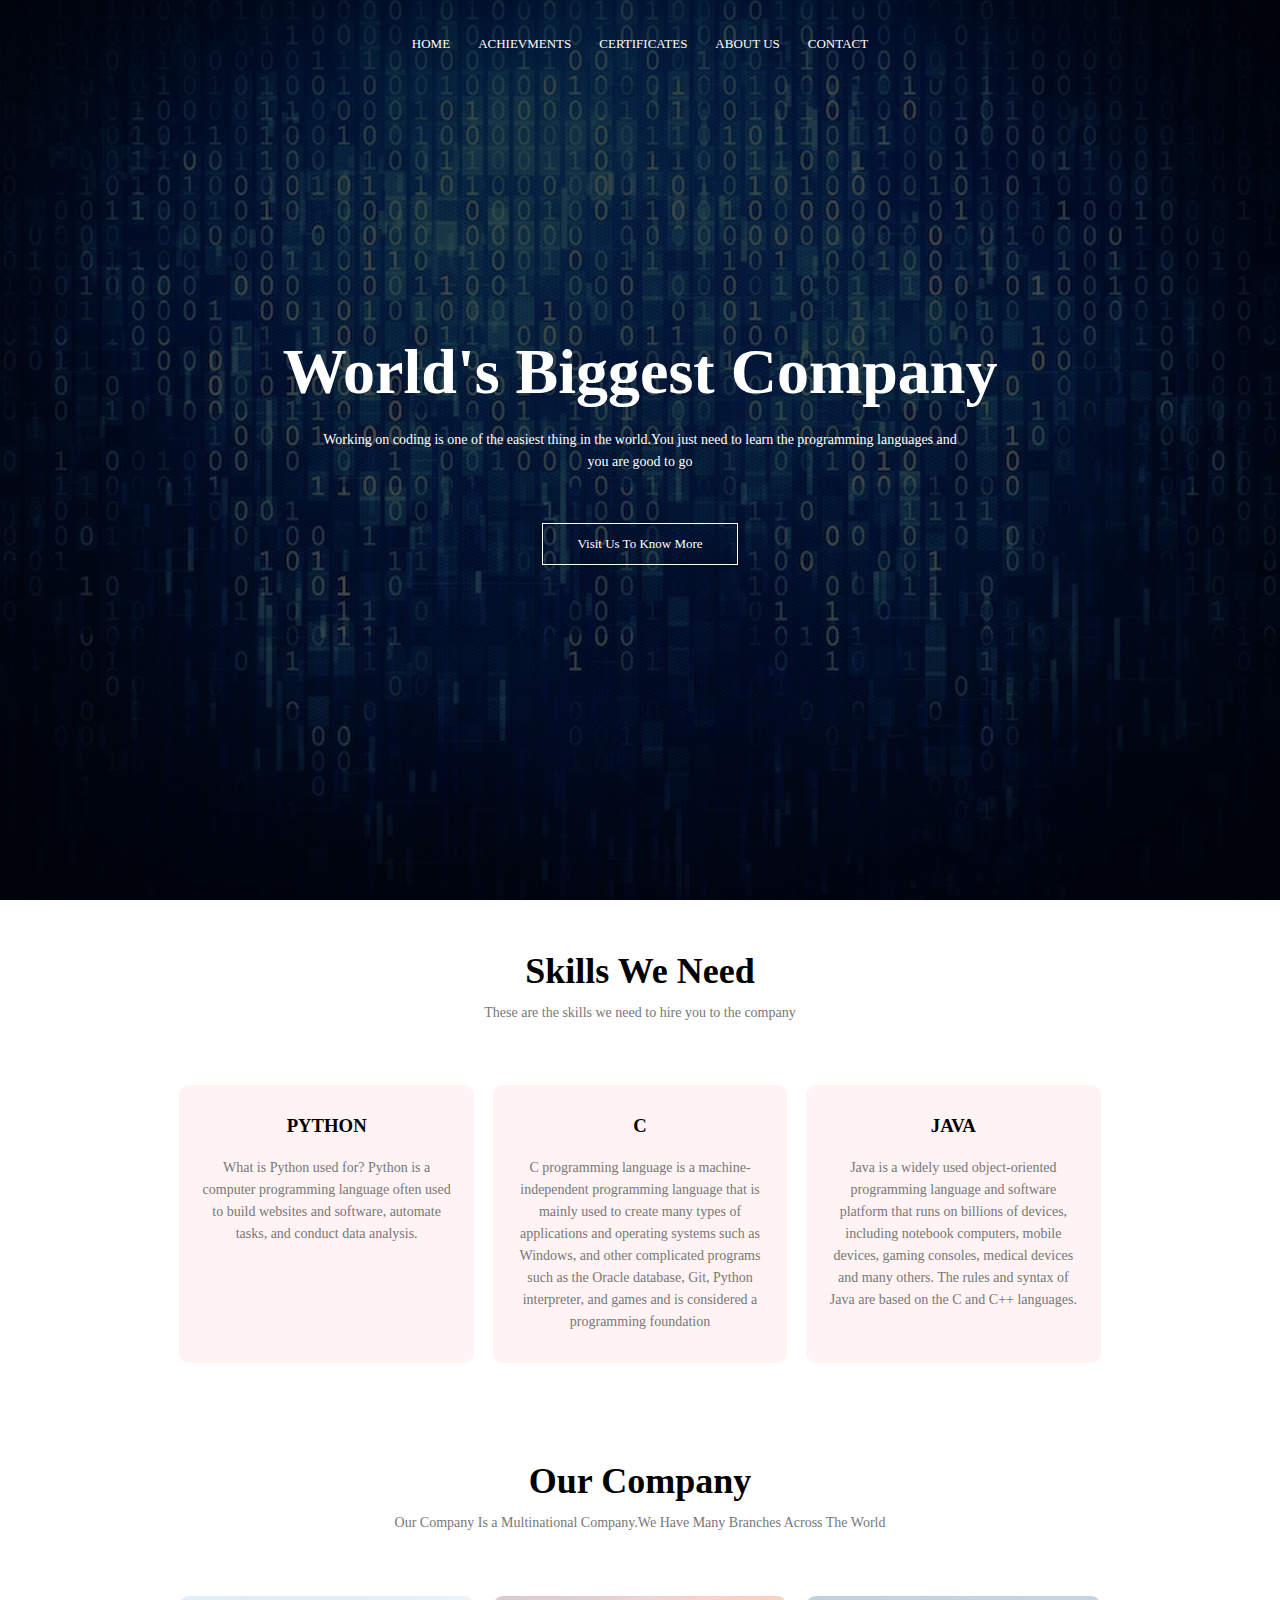
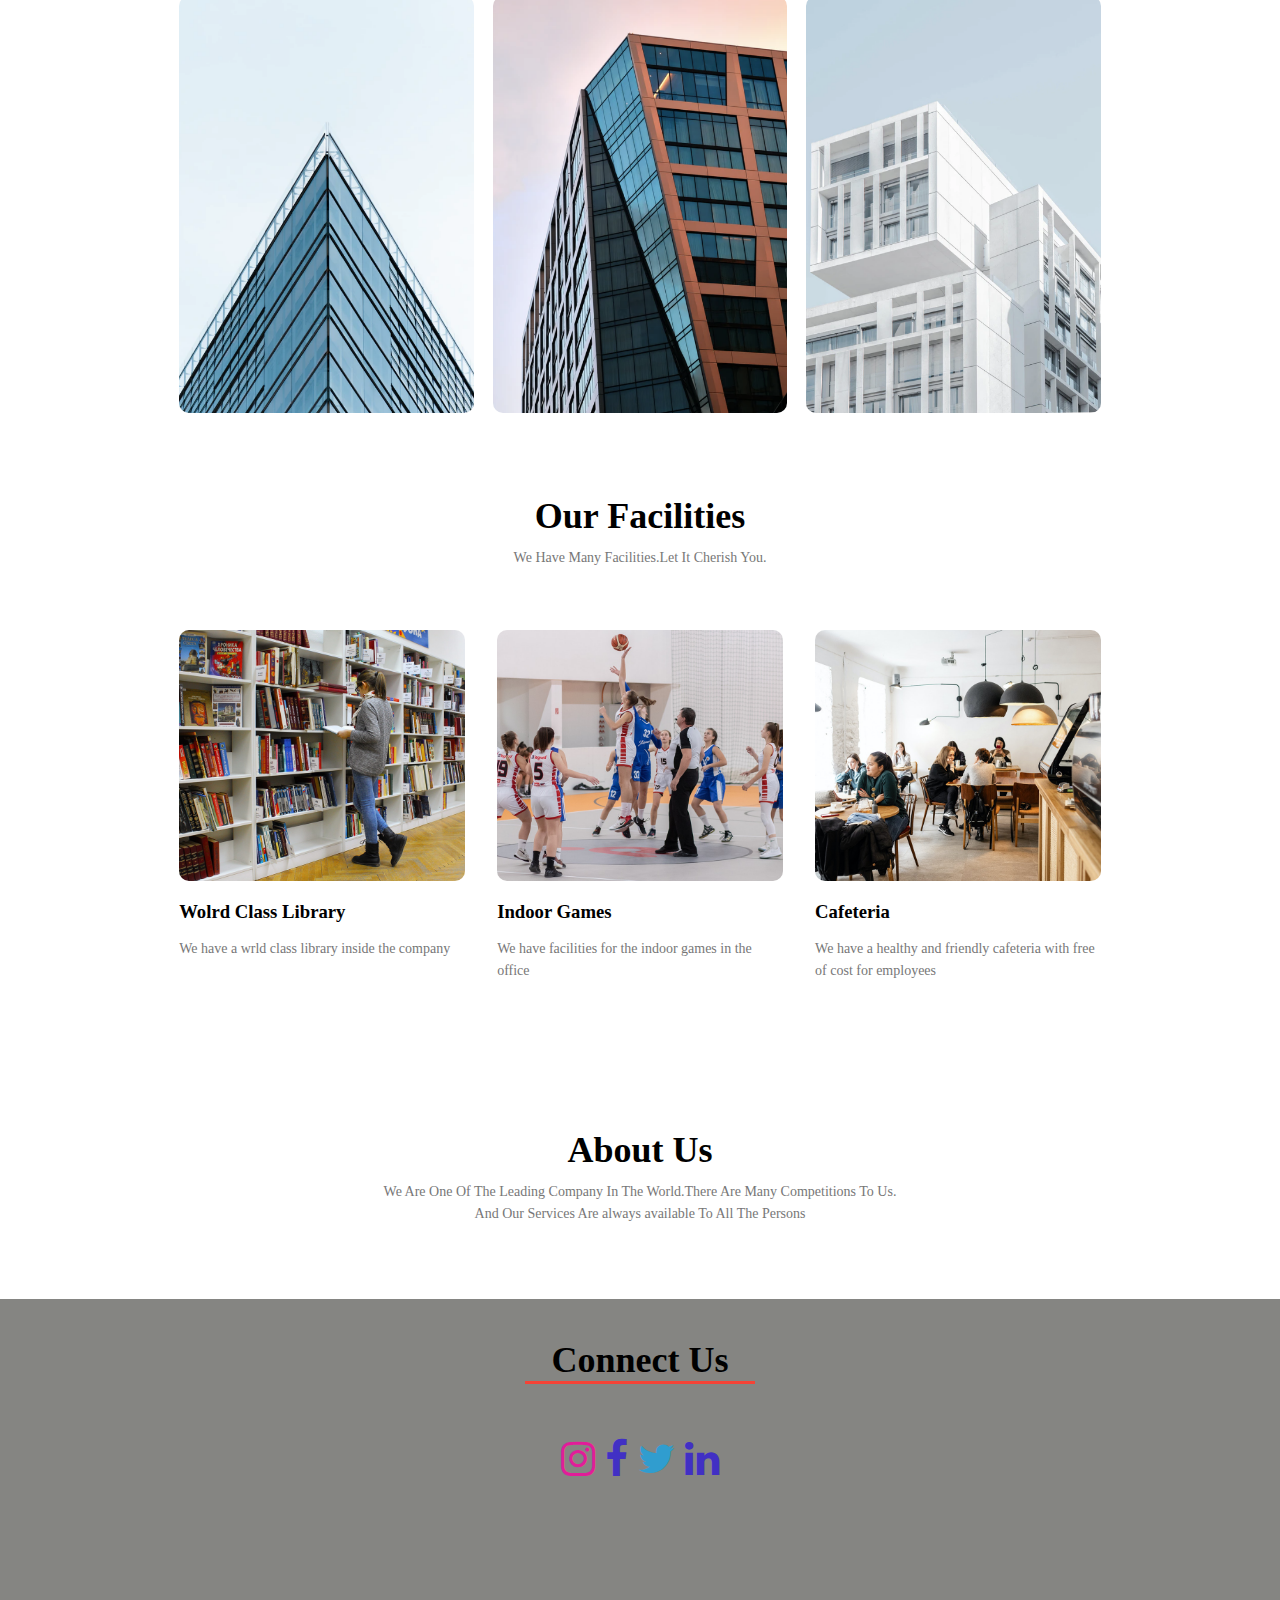
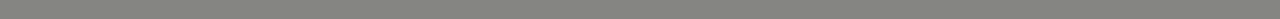
<file: index.html>
<!DOCTYPE html>
<html lang="en">
<head>
    <meta charset="UTF-8">
    <meta http-equiv="X-UA-Compatible" content="IE=edge">
    <meta name="viewport" content="width=device-width, initial-scale=1.0">
    <title>CodeIN</title>
    <link rel="stylesheet" href="c.css">
    
    <link rel="stylesheet" href="https://maxcdn.bootstrapcdn.com/font-awesome/4.7.0/css/font-awesome.min.css">
</head>
<body>
    <!-------------Header------------->
    <section class="header">
        <nav>
            <div class="nav" id="navlinks">
                <i class="fa fa-close" onclick="hidemenu()"></i>
                
                <ul>
                    <li><a href="">HOME</a></li>
                    <li><a href="">ACHIEVMENTS</a></li>
                    <li><a href="">CERTIFICATES</a></li>
                    <li><a href="">ABOUT US</a></li>
                    <li><a href="">CONTACT</a></li>
                </ul>  
            </div> 
            <i class="fa fa-bars" onclick="showmenu()"></i>
        </nav>
        <div class="textbox">
            <h1>World's Biggest Company</h1>
            <p>Working on coding is one of the easiest thing in the world.You just need to learn the programming languages and <br>you are good to go</p>
            <a href="" class="btn">Visit Us To Know More</a>
        </div>
    </section>
    
    <!------------Skills---------------->
    <section class="content">
        <h1>Skills We Need</h1>
        <p>These are the skills we need to hire you to the company</p>
        <div class="row">
            <div class="column">
                <h3>PYTHON</h3>
                <p>What is Python used for?
                    Python is a computer programming language often used to build websites and software, automate tasks, and conduct data analysis.</p>
            </div>
            <div class="column">
                <h3>C</h3>
                <p>C programming language is a machine-independent programming language that is mainly used to create many types of applications and operating systems such as Windows, and other complicated programs such as the Oracle database, Git, Python interpreter, and games and is considered a programming foundation</p>
            </div>
            <div class="column">
                <h3>JAVA</h3>
                <p>Java is a widely used object-oriented programming language and software platform that runs on billions of devices, including notebook computers, mobile devices, gaming consoles, medical devices and many others. The rules and syntax of Java are based on the C and C++ languages.</p>
            </div>
        </div>
    </section>
    <!------------Company---------------->
    <section class="company">
        <h1>Our Company</h1>
        <p>Our Company Is a Multinational Company.We Have Many Branches Across The World</p>
        <div class="row">
            <div class="company-col">
                <img src="images/london.png">
                <div class="layer">
                    <h3>LONDON</h3>
                </div>
            </div>
            <div class="company-col">
                <img src="images/newyork.png">
                <div class="layer">
                    <h3>NEWYORK</h3>
                </div>
            </div>
            <div class="company-col">
                <img src="images/washington.png">
                <div class="layer">
                    <h3>AMERICA</h3>
                </div>
            </div>
        </div>
    </section>
    <!------------Facilities------------->
    <section class="facility">
        <h1>Our Facilities</h1>
        <p>We Have Many Facilities.Let It Cherish You.</p>
        <div class="row">
            <div class="fac-col">
                <img src="images/library.png">
                <h3>Wolrd Class Library</h3>
                <p>We have a wrld class library inside the company</p>
            </div>
            <div class="fac-col">
                <img src="images/basketball.png">
                <h3>Indoor Games</h3>
                <p>We have facilities for the indoor games in the office</p>
            </div>
            <div class="fac-col">
                <img src="images/cafeteria.png">
                <h3>Cafeteria</h3>
                <p>We have a healthy and friendly cafeteria with free of cost for employees</p>
            </div>
        </div>
    </section>
    <!------------About------------------>
    <section class="about">
        <h1>About Us</h1>
        <p>We Are One Of The Leading Company In The World.There Are Many Competitions To Us.<br>And Our Services Are always available To All The Persons</p>
    </section>
    <!-------------Connect--------------->
    <section class="connect">
        <h1>Connect Us</h1>
        <div class="row">
            <div class="icon-col">
                <a href=""><i class="fa fa-instagram"></i></a>
                <a href=""><i class="fa fa-facebook"></i></a>
                <a href=""><i class="fa fa-twitter"></i></a>
                <a href=""><i class="fa fa-linkedin"></i></a>
            </div>
        </div>
    </section>

    <!------------Javascript------------->

    <script>
        var nav=document.getElementById("navlinks");
        function showmenu(){
            nav.style.right="0px";
        }
        function hidemenu(){
            nav.style.right="-200px";
        }

    </script>
</body>
</html>
</file>
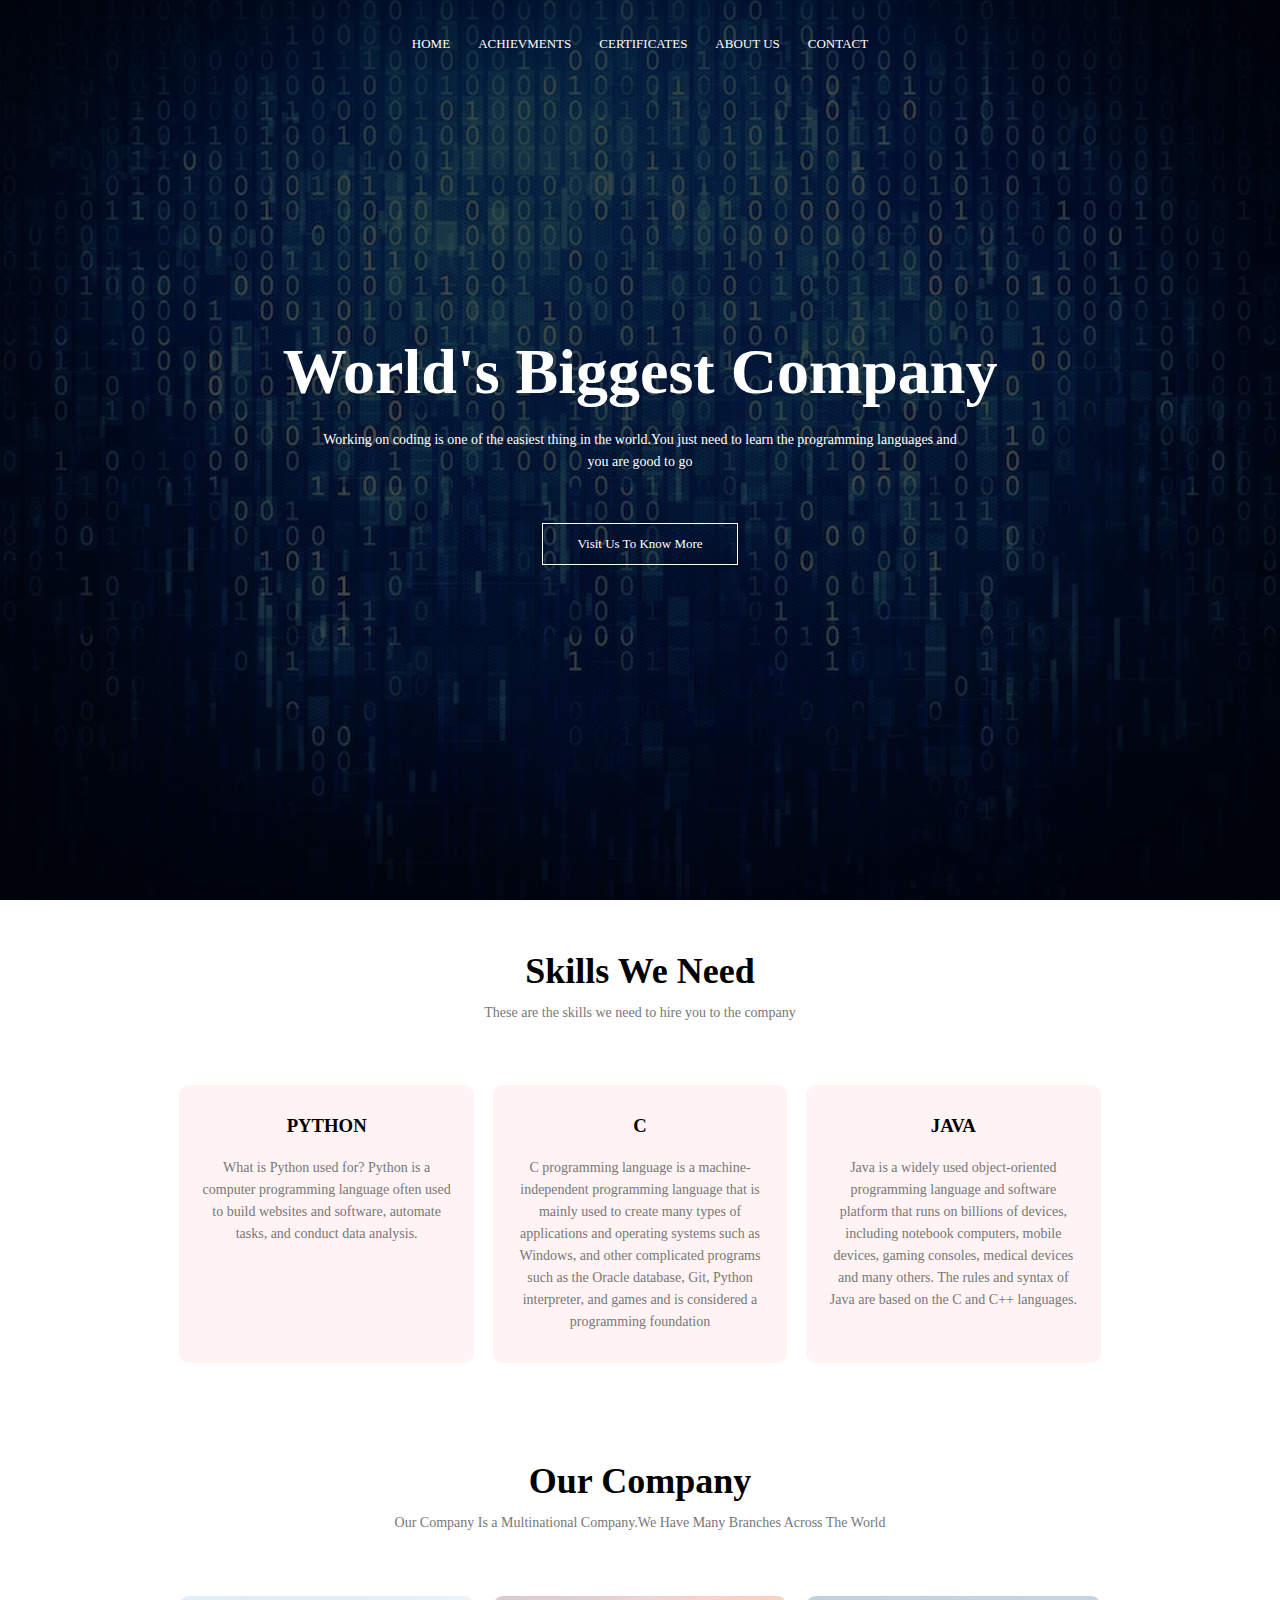
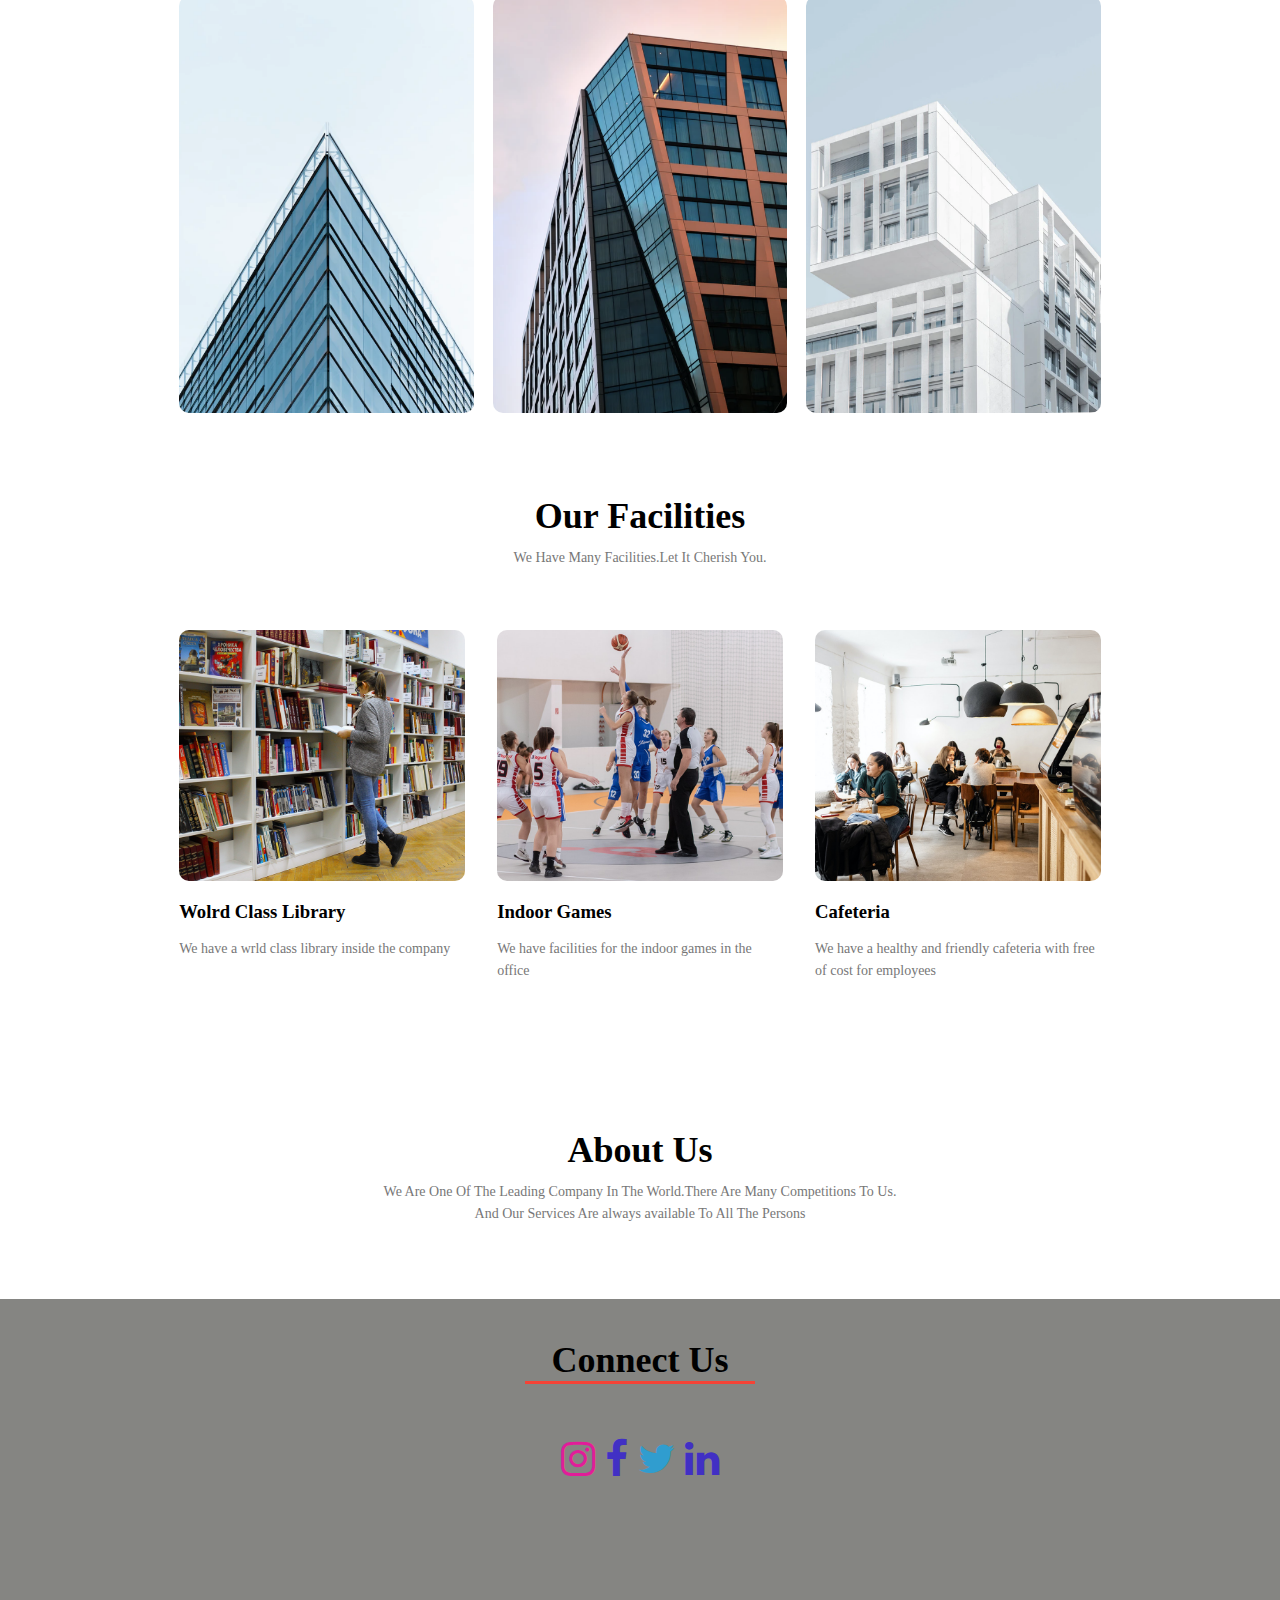
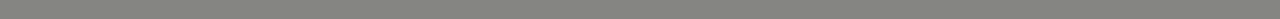
<file: cod.html>
<!DOCTYPE html>
<html lang="en">
<head>
    <meta charset="UTF-8">
    <meta http-equiv="X-UA-Compatible" content="IE=edge">
    <meta name="viewport" content="width=device-width, initial-scale=1.0">
    <title>CodeIN</title>
    <link rel="stylesheet" href="c.css">
    
    <link rel="stylesheet" href="https://maxcdn.bootstrapcdn.com/font-awesome/4.7.0/css/font-awesome.min.css">
</head>
<body>
    <!-------------Header------------->
    <section class="header">
        <nav>
            <div class="nav" id="navlinks">
                <i class="fa fa-close" onclick="hidemenu()"></i>
                
                <ul>
                    <li><a href="">HOME</a></li>
                    <li><a href="">ACHIEVMENTS</a></li>
                    <li><a href="">CERTIFICATES</a></li>
                    <li><a href="">ABOUT US</a></li>
                    <li><a href="">CONTACT</a></li>
                </ul>  
            </div> 
            <i class="fa fa-bars" onclick="showmenu()"></i>
        </nav>
        <div class="textbox">
            <h1>World's Biggest Company</h1>
            <p>Working on coding is one of the easiest thing in the world.You just need to learn the programming languages and <br>you are good to go</p>
            <a href="" class="btn">Visit Us To Know More</a>
        </div>
    </section>
    
    <!------------Skills---------------->
    <section class="content">
        <h1>Skills We Need</h1>
        <p>These are the skills we need to hire you to the company</p>
        <div class="row">
            <div class="column">
                <h3>PYTHON</h3>
                <p>What is Python used for?
                    Python is a computer programming language often used to build websites and software, automate tasks, and conduct data analysis.</p>
            </div>
            <div class="column">
                <h3>C</h3>
                <p>C programming language is a machine-independent programming language that is mainly used to create many types of applications and operating systems such as Windows, and other complicated programs such as the Oracle database, Git, Python interpreter, and games and is considered a programming foundation</p>
            </div>
            <div class="column">
                <h3>JAVA</h3>
                <p>Java is a widely used object-oriented programming language and software platform that runs on billions of devices, including notebook computers, mobile devices, gaming consoles, medical devices and many others. The rules and syntax of Java are based on the C and C++ languages.</p>
            </div>
        </div>
    </section>
    <!------------Company---------------->
    <section class="company">
        <h1>Our Company</h1>
        <p>Our Company Is a Multinational Company.We Have Many Branches Across The World</p>
        <div class="row">
            <div class="company-col">
                <img src="images/london.png">
                <div class="layer">
                    <h3>LONDON</h3>
                </div>
            </div>
            <div class="company-col">
                <img src="images/newyork.png">
                <div class="layer">
                    <h3>NEWYORK</h3>
                </div>
            </div>
            <div class="company-col">
                <img src="images/washington.png">
                <div class="layer">
                    <h3>AMERICA</h3>
                </div>
            </div>
        </div>
    </section>
    <!------------Facilities------------->
    <section class="facility">
        <h1>Our Facilities</h1>
        <p>We Have Many Facilities.Let It Cherish You.</p>
        <div class="row">
            <div class="fac-col">
                <img src="images/library.png">
                <h3>Wolrd Class Library</h3>
                <p>We have a wrld class library inside the company</p>
            </div>
            <div class="fac-col">
                <img src="images/basketball.png">
                <h3>Indoor Games</h3>
                <p>We have facilities for the indoor games in the office</p>
            </div>
            <div class="fac-col">
                <img src="images/cafeteria.png">
                <h3>Cafeteria</h3>
                <p>We have a healthy and friendly cafeteria with free of cost for employees</p>
            </div>
        </div>
    </section>
    <!------------About------------------>
    <section class="about">
        <h1>About Us</h1>
        <p>We Are One Of The Leading Company In The World.There Are Many Competitions To Us.<br>And Our Services Are always available To All The Persons</p>
    </section>
    <!-------------Connect--------------->
    <section class="connect">
        <h1>Connect Us</h1>
        <div class="row">
            <div class="icon-col">
                <a href=""><i class="fa fa-instagram"></i></a>
                <a href=""><i class="fa fa-facebook"></i></a>
                <a href=""><i class="fa fa-twitter"></i></a>
                <a href=""><i class="fa fa-linkedin"></i></a>
            </div>
        </div>
    </section>

    <!------------Javascript------------->

    <script>
        var nav=document.getElementById("navlinks");
        function showmenu(){
            nav.style.right="0px";
        }
        function hidemenu(){
            nav.style.right="-200px";
        }

    </script>
</body>
</html>
</file>
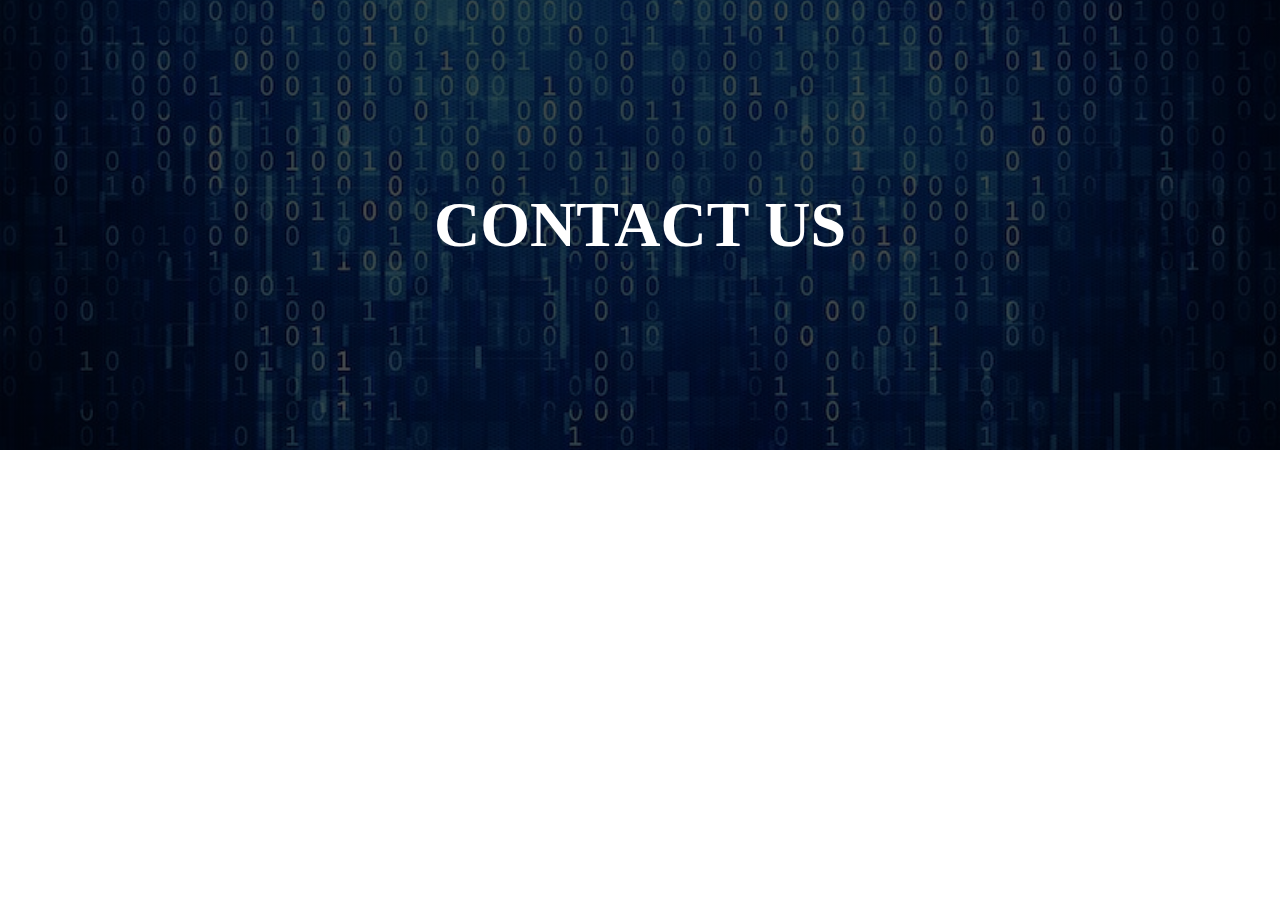
<file: contact.html>
<!DOCTYPE html>
<html lang="en">
<head>
    <meta charset="UTF-8">
    <meta http-equiv="X-UA-Compatible" content="IE=edge">
    <meta name="viewport" content="width=device-width, initial-scale=1.0">
    <link rel="stylesheet" href="c.css">
    <title>Contact</title>
</head>
<body>
    <!--------------Header------------->
    <section class="head">
        <div class="textbox">
            <h1>CONTACT US</h1>
        </div>
    </section>
</body>
</html>
</file>
<file: c.css>
*{
    margin: 0;
    padding: 0;
}
.header{
    min-height: 100vh;
    width: 100%;
    background-image: linear-gradient(rgba(0, 0, 0, 0.7),rgba(0, 0, 0, 0.7)),url(images/bg.jpg);
    background-position: center;
    background-size: cover;
    position: relative;
}   
nav{
    display: flex;
    padding: 2% 6%;
    justify-content: space-between;
    align-items: center;
}
.nav{
    flex: 1;
    text-align:center;
}
.nav ul li{ 
    list-style: none;
    display: inline-block;
    padding: 8px 12px;
    position: relative;
}
.nav ul li a{
    color: #fff;
    text-decoration: none;
    font-size: 13px;
}
.nav ul li::after{
    content: '';
    position: absolute;
    width: 0;
    left: 0;
    height: 5%;
    background: #f44336;
    display: block;
    margin: auto;
    transition: 0.5s;
   
}
.nav ul li:hover::after{
    width: 100%;
}
.textbox{
    width: 90%;
    color: #fff;
    position: absolute;
    top: 50%;
    left: 50%;
    transform: translate(-50%,-50%);
    text-align: center;
}
.textbox h1{
    font-size: 64px;
}
.textbox p{
    margin: 10px 0 40px;
    font: 14px;
    color: #fff;
}
.btn{
    display: inline-block;
    text-decoration: none;
    color: #fff;
    border: 1px solid #fff;
    padding: 12px 34px;
    font-size: 13px;
    background: transparent;
    position: relative;
    cursor: pointer;
}
.btn:hover{
    border: 1px solid #f44336;
    background: #f44336;
    transition: 1s;
}
nav .fa{
    display: none;
}
.content{
    width:80%;
    margin: auto;
    text-align: center;
    padding-top: 50px;
}
h1{
    font-size: 36px;
    font-weight: 600;
}
p{
    color: #777;
    font-size: 14px;
    font-weight: 300;
    line-height: 22px;
    padding: 10px;
}
.row{
    margin: 5%;
    display: flex;
    justify-content:space-between;
}
.column{
    flex-basis: 32%;
    background: #fff3f3;
    border-radius: 10px;
    margin-bottom: 5%;
    padding: 20px 12px;
    box-sizing: border-box;
    transition: 0.5s;
}
h3{
    text-align: center;
    font-weight: 600;
    margin: 10px 0;
}
.column:hover{
    box-shadow: 0 0 20px 0px rgba(0, 0, 0, 0.2);
}
.company{
    width:80%;
    margin: auto;
    text-align: center;
}
.company-col{
    flex-basis: 32%;
    border-radius: 10px;
    margin-bottom: 30px;
    position: relative;
    overflow: hidden;
}
.company-col img{
    width: 100%;
    display: block;
}
.layer{
    background:transparent;
    height: 100%;
    width: 100%;
    position: absolute;
    top: 0;
    left: 0;
    transition: 0.5s;
}
.layer:hover{
    background:  rgba(97, 101, 102, 0.7);
}
.layer h3{
    width: 100%;
    font-weight: 500;
    color: #fff;
    font-size: 26px;
    bottom: 0;
    left: 50%;
    transform: translateX(-50%);
    position: absolute;
    opacity: 0;
    transition: 0.5s;
}
.layer:hover h3{
    bottom: 49%;
    opacity:1;
}
.facility{
    width:80%;
    margin: auto;
    text-align: center;
}
.fac-col{
    flex-basis: 31%;
    border-radius: 10px;
    margin-bottom: 5%;
    text-align: left;
}
.fac-col img{
    width: 100%;
    border-radius: 10px;
}
.fac-col p{
    padding: 0;
}
.fac-col h3{
    margin-top: 16px;
    margin-bottom: 15px;
    text-align: left;
}
.about{
    width:80%;
    margin:auto;
    margin-bottom: 5%;
    text-align: center;
    padding-top: 50px;
}
.connect{
    min-height: 300px;
    width: 100%;
    margin: auto;
    padding-top: 20px;
    background:rgb(133, 133, 130);
    background-position: center;
    background-size: cover;
    position: relative;
    align-items: center;
}   
.connect h1{
    margin: auto;
    text-align: center;
    padding-top: 20px;
    position: relative;
}
.connect h1::after{
    content: '';
    position: absolute;
    display: block;
    width: 18%;
    left: 41%;
    height: 5%;
    background: #f44336;
    margin:auto;
}
.icon-col{
    position: absolute;
    top: 50%;
    left: 50%;
    transform: translate(-50%,-50%);
    text-align: center;
    font-size: 40px;
}
.icon-col .fa-instagram{
    color:rgb(225, 29, 153)
}
.icon-col .fa-facebook{
    color: rgb(65, 48, 196);
}
.icon-col .fa-twitter{
    color: rgb(48, 157, 207);
}
.icon-col .fa-linkedin{
    color: rgb(65, 48, 196);
}

@media(max-width:700px){
    .textbox h1{
        font-size: 30px;
    }
    .nav ul li{
        display: block;
    }
    .nav{
        position: absolute;
        background: #f44336;
        height: 100vh;
        width:200px;
        top: 0;
        right: -200px;
        text-align: left;
        z-index: 2;
        transition: 1s;
    }
    nav .fa{
        display: block;
        color: #fff;
        margin:10px;
        font-size: 22px;
        cursor: pointer;
    }
    .nav ul{
        padding: 30px;
    }
    .row{
        flex-direction: column;
    }
}
/*Contact*/
.head{
    height: 50vh;
    width:100%;
    background-image: linear-gradient(rgba(0, 0, 0, 0.7),rgba(0, 0, 0, 0.7)),url(images/bg.jpg);
    background-position: center;
    background-size: cover;
    position: relative;
}
</file>
